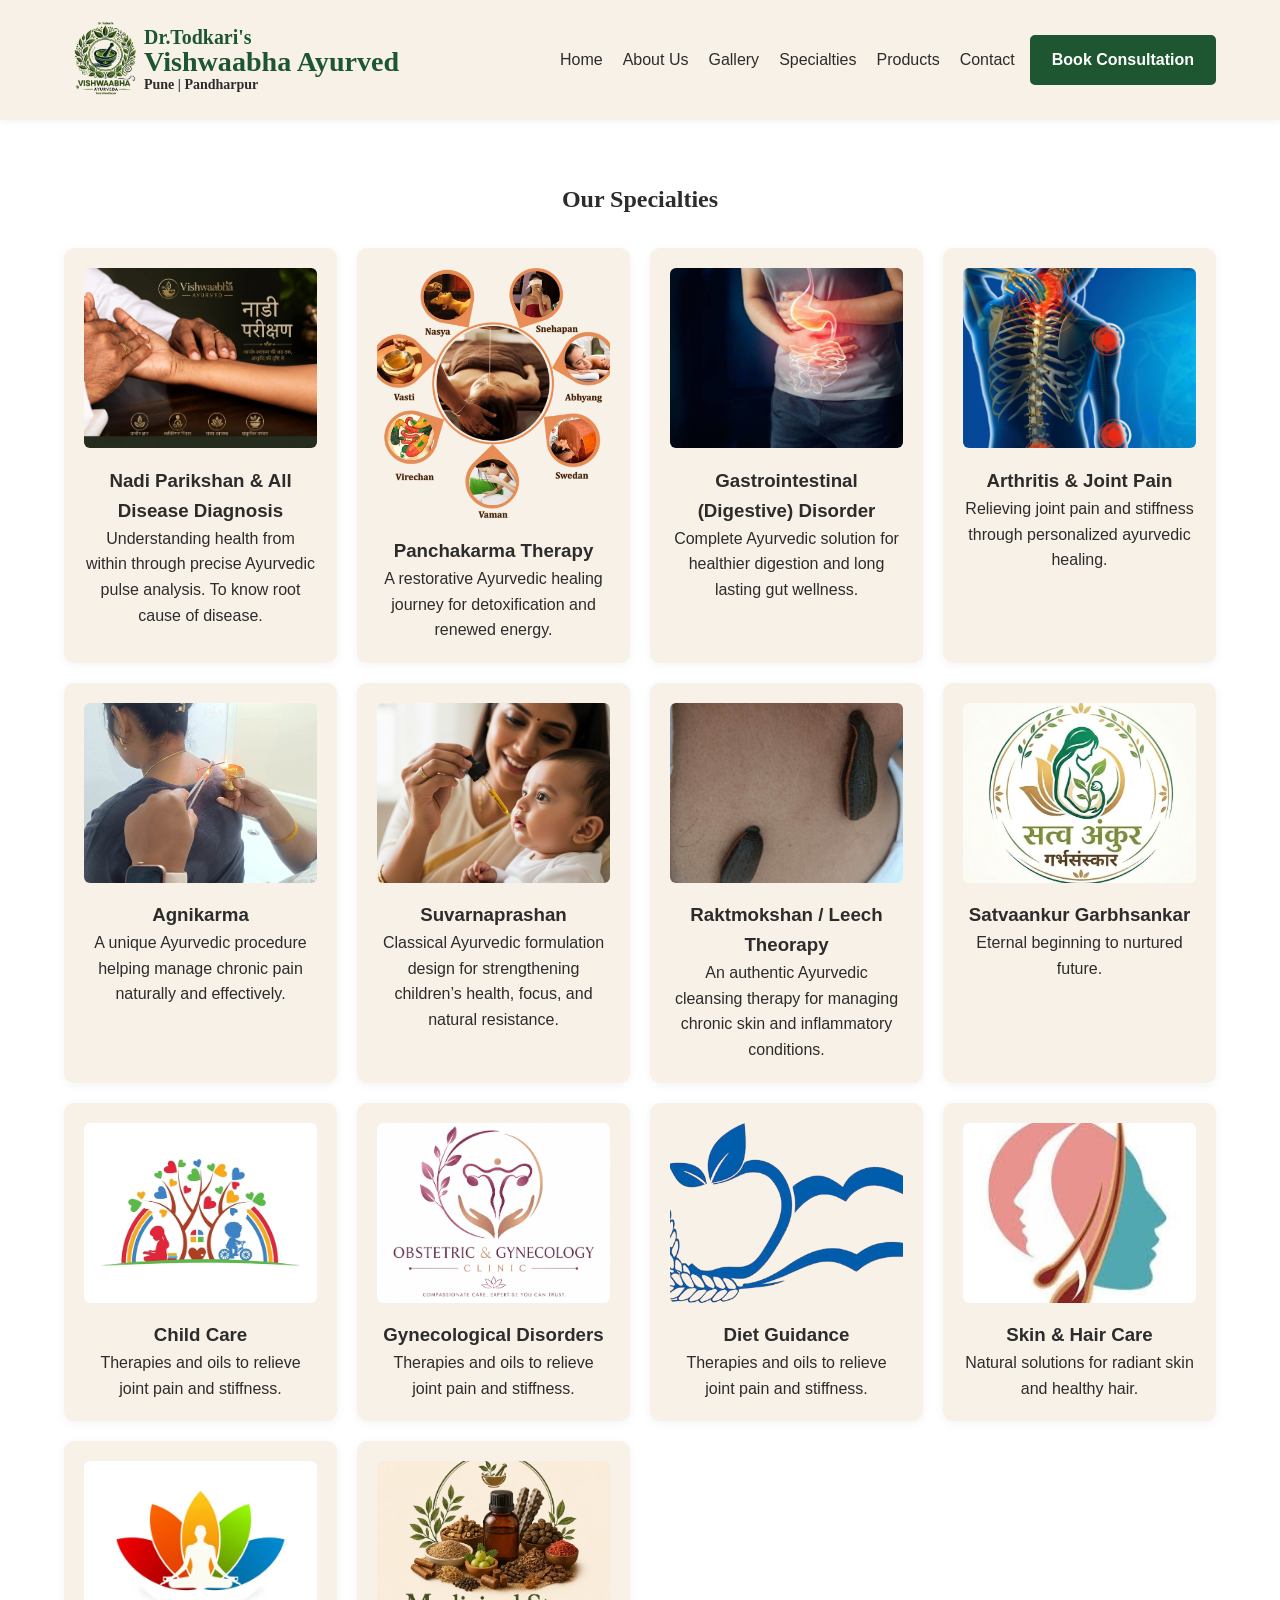
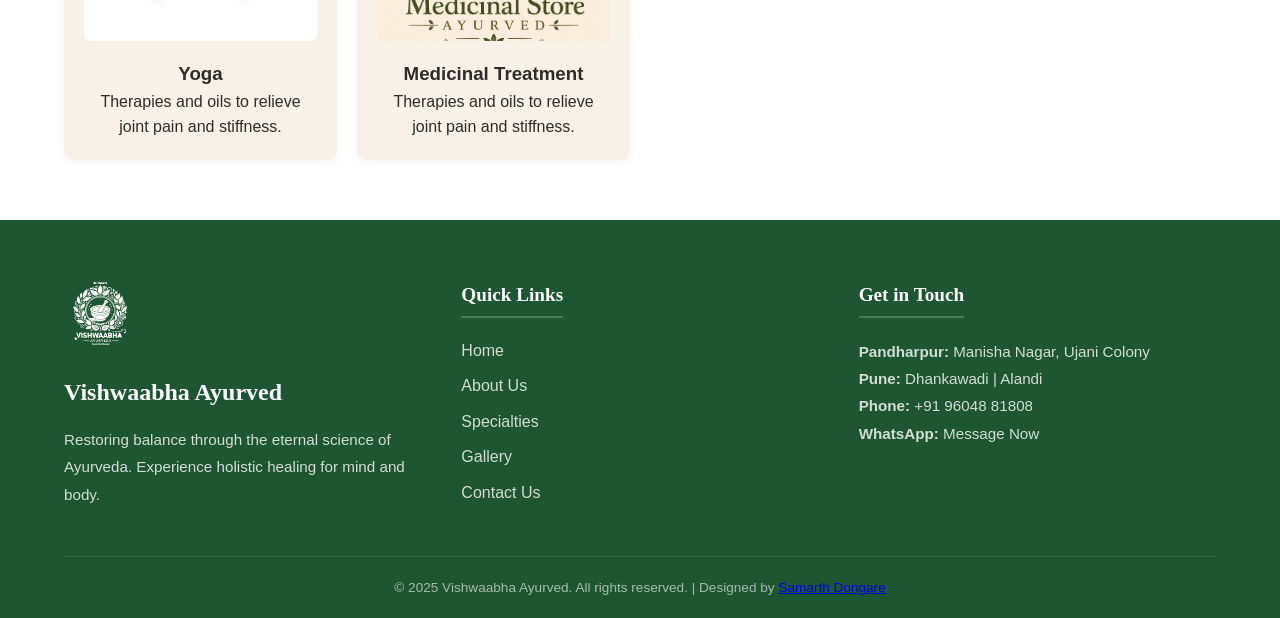
<file: pages/treatment.html>
<!DOCTYPE html>
<html lang="en">
<head>
    <meta charset="UTF-8">
    <meta name="viewport" content="width=device-width, initial-scale=1.0">
    <link rel="stylesheet" href="/style.css">
    <link rel="icon" href="/images/logo.png" >
    <title>Vishwaabha Ayurved</title>
</head>
<body>
  <!-- Header -->
  <header>
    <div class="logo">
      <img id="logoimg" src="/images/logo.png" alt="Logo">
      <div class="name">
        <h5><b>Dr.Todkari's</b></h5>
        <h3>Vishwaabha Ayurved</h3>
        <p>Pune | Pandharpur</p>
      </div>
      <h3 class="hamburger" id="menu-toggle">&#9776;</h3><!-- Hamburger Icon -->
    </div>
    
    <!-- Navigation -->
    <nav id="navbar">
      <ul>
        <li><a href="/index.html">Home</a></li>
        <li><a href="/pages/aboutUs.html">About Us</a></li>
        <li><a href="/pages/gallery.html">Gallery</a></li>
        <li><a href="/pages/treatment.html">Specialties</a></li>
        <li><a href="/pages/products.html">Products</a></li>
        <li><a href="/pages/contact.html">Contact</a></li>
      </ul>
      <a href="#" class="btn-primary">Book Consultation</a>
    </nav>
  </header>

  <section class="treatments">
    <h2>Our Specialties</h2>
    <div class="cards">
      <div class="card">
        <img src="/images/Treat/nadiParikshan.jpeg" alt="Nadi Parikshan" />
        <h3>Nadi Parikshan & All Disease Diagnosis</h3>
        <p>Understanding health from within through precise Ayurvedic pulse analysis. To know root cause of disease.</p>
      </div>
      <div class="card">
        <img id="panchkarma" src="/images/Treat/panchkarma.png" alt="Panchakarma" />
        <h3>Panchakarma Therapy</h3>
        <p>A restorative Ayurvedic healing journey for detoxification and renewed energy.</p>
      </div>
      <div class="card">
        <img src="/images/Treat/Gastro.png" alt="Digestive Disorder" />
        <h3>Gastrointestinal (Digestive) Disorder</h3>
        <p>Complete Ayurvedic solution for healthier digestion and long lasting gut wellness.</p>
      </div>
      <div class="card">
        <img src="/images/Treat/Joint.png" alt="Joint Relief" />
        <h3>Arthritis & Joint Pain</h3>
        <p>Relieving joint pain and stiffness through personalized ayurvedic healing.</p>
      </div>
      <div class="card">
        <img src="/images/Treat/Agnikarma.png" alt="Agnikarma" />
        <h3>Agnikarma</h3>
        <p>A unique Ayurvedic procedure helping manage chronic pain naturally and effectively.</p>
      </div>
      <div class="card">
        <img src="/images/Treat/suvarnaprashan.png" alt="Suvarnaprashan" />
        <h3>Suvarnaprashan</h3>
        <p>Classical Ayurvedic formulation design for strengthening children’s health, focus, and natural resistance.</p>
      </div>
      <div class="card">
        <img src="/images/Treat/Leech.png" alt="Leech Theorapy" />
        <h3>Raktmokshan / Leech Theorapy</h3>
        <p>An authentic Ayurvedic cleansing therapy for managing chronic skin and inflammatory conditions.</p>
      </div>
      <div class="card">
        <img src="/images/Treat/satvankur.jpeg" alt="Garbhsankar" />
        <h3>Satvaankur Garbhsankar</h3>
        <p>Eternal beginning to nurtured future.</p>
      </div>
      <div class="card">
        <img src="/images/Treat/child.png" alt="Child Care" />
        <h3>Child Care</h3>
        <p>Therapies and oils to relieve joint pain and stiffness.</p>
      </div>
      <div class="card">
        <img src="/images/Treat/gynac.png" alt="Gynecological" />
        <h3>Gynecological Disorders</h3>
        <p>Therapies and oils to relieve joint pain and stiffness.</p>
      </div>
      <div class="card">
        <img src="/images/Treat/diet.png" alt="Diet Guidance" />
        <h3>Diet Guidance</h3>
        <p>Therapies and oils to relieve joint pain and stiffness.</p>
      </div>
      <div class="card">
        <img src="/images/Treat/skin&hair.png" alt="Skin care" />
        <h3>Skin & Hair Care</h3>
        <p>Natural solutions for radiant skin and healthy hair.</p>
      </div>
      <div class="card">
        <img src="/images/Treat/yoga.png" alt="Yoga" />
        <h3>Yoga</h3>
        <p>Therapies and oils to relieve joint pain and stiffness.</p>
      </div>
      <div class="card">
        <img src="/images/Treat/Medicinal-store.jpeg" alt="Joint Relief" />
        <h3>Medicinal Treatment</h3>
        <p>Therapies and oils to relieve joint pain and stiffness.</p>
      </div>
    </div>
  </section>

  <footer class="main-footer">
  <div class="footer-container">
    <!-- Column 1: Brand/About -->
    <div class="footer-col">
      <img src="/images/logo.png" alt="Vishwaabha Logo" class="footer-logo">
      <h3>Vishwaabha Ayurved</h3>
      <p>Restoring balance through the eternal science of Ayurveda. Experience holistic healing for mind and body.</p>
    </div>

    <!-- Column 2: Quick Links -->
    <div class="footer-col">
      <h4>Quick Links</h4>
      <ul>
        <li><a href="/index.html">Home</a></li>
        <li><a href="/pages/aboutUs.html">About Us</a></li>
        <li><a href="/pages/treatment.html">Specialties</a></li>
        <li><a href="/pages/gallery.html">Gallery</a></li>
        <li><a href="/pages/contact.html">Contact Us</a></li>
      </ul>
    </div>

    <!-- Column 3: Contact Info -->
    <div class="footer-col">
      <h4>Get in Touch</h4>
      <p><b>Pandharpur:</b> Manisha Nagar, Ujani Colony</p>
      <p><b>Pune:</b> Dhankawadi | Alandi</p>
      <p><b>Phone:</b> <a href="tel:+919604881808">+91 96048 81808</a></p>
      <p><b>WhatsApp:</b> <a href="https://wa.me/9604881808">Message Now</a></p>
    </div>
  </div>

  <div class="footer-bottom">
    <p>&copy; 2025 Vishwaabha Ayurved. All rights reserved. | Designed by <a href="https://samarthdongare.vercel.app/" target="_main">Samarth Dongare</a></p>
  </div>
</footer>

  <script src="/script.js"></script>
</body>
</file>
<file: style.css>
:root {
  --green: #1e5631;
  --beige: #fdfaf4;
  --cream: #f8f1e7;
  --dark: #2c2c2c;
  --font-head: 'Georgia', serif;
  --font-body: 'Open Sans', sans-serif;
}

* {
  margin: 0;
  padding: 0;
  box-sizing: border-box;
}

body {
  font-family: var(--font-body);
  background-color: var(--beige);
  color: var(--dark);
  line-height: 1.6;
}

/* ---------------- HEADER ---------------- */
header {
  width: 100%;
  background: var(--cream);
  display: flex;
  justify-content: space-between;
  align-items: center;
  padding: 20px 5%;
  box-shadow: 0 2px 8px rgba(0,0,0,0.05);
  position: sticky;
  top: 0;
  z-index: 1000;
}

.logo {
  display: flex;
  align-items: center;
  font-size: 24px;
  font-weight: bold;
  font-family: var(--font-head);
  color: var(--green);
  line-height: 1;
}

#logoimg {
  width: 80px;
}

.name {
  display: flex;
  flex-direction: column;
}

.name p {
  color: var(--dark);
  font-size: 14px;
  margin-top: 2px;
}

nav {
  display: flex;
  align-items: center;
  flex-wrap: wrap;
  gap: 15px;
}

nav ul {
  list-style: none;
  display: flex;
  gap: 20px;
  text-align: center;
  line-height: 1.2;
  transition: color 0.3s;
}

nav a {
  text-decoration: none;
  color: var(--dark);
  font-weight: 500;
}

nav ul li a:hover {
  color: var(--green);
}

.btn-primary, .btn-secondary {
  padding: 10px 20px;
  border-radius: 5px;
  font-weight: 600;
  text-decoration: none;
}

.btn-primary {
  border: 2px solid var(--green);
  background: var(--green);
  color: white;
}

.btn-primary:hover {
  background: #2a7944; 
  color: var(--beige);
}

.btn-secondary {
  background-color: var(--cream);
  border: 2px solid var(--green);
  color: var(--dark);
}

.btn-secondary:hover {
  background: var(--green);
  color: var(--beige); 
}
.hero-content {
  padding: 50px;
  margin: 30px;
  border-radius: 10px;
  text-align: center;
  background: rgba(255,255,255,0.05); /* optional: slight overlay for readability */
}
/* ---------------- HERO ---------------- */
/* ---------- HERO SLIDER ---------- */
.hero-slider {
  position: relative;
  width: 100%;
  height: 500px; /* same as original hero */
  overflow: hidden;
}

/* Each slide */
.hero-slider .slide {
  position: absolute;
  width: 100%;
  height: 100%;
  top: 0;
  left: 0;
  opacity: 0;
  transition: opacity 0.5s ease-in-out;
  animation: slideAnimation 9s infinite;
}

/* Slide delays for sequence */
.hero-slider .slide:nth-child(1) {
  animation-delay: 0s;
}
.hero-slider .slide:nth-child(2) {
  animation-delay: 3s;
}
.hero-slider .slide:nth-child(3) {
  animation-delay: 6s;
}

/* Slide images */
.hero-slider .slide img {
  width: 100%;
  height: 100%;
  object-fit: contain;
  display: block;
  z-index: 1;
}

/* Slide 1: hero background */
.hero-slider .slide-hero {
  background: url('/images/hero.jpg') no-repeat center center/cover;
  color: white;
  display: flex;
  flex-direction: column;
  align-items: center;
  justify-content: center;
  z-index: 1;
}

/* Hero content styling (reusing existing) */
.hero-slider .hero-content {
  padding: 50px;
  border-radius: 10px;
  position: relative;
  z-index: 2;
  text-align: center;
}

.hero-slider .hero h1 {
  font-size: 2.5rem;
  margin-bottom: 20px;
  font-family: var(--font-head);
}

.hero-slider .hero-buttons a {
  margin: 10px;
}

/* Fade in/out animation for slides */
@keyframes slideAnimation {
  0%   { opacity: 0; }
  5%   { opacity: 1; }
  30%  { opacity: 1; }  /* visible */
  35%  { opacity: 0; }
  100% { opacity: 0; }
}


/* ---------------- ABOUT ---------------- */
.about {
  display: flex;
  gap: 40px;
  padding: 60px 5%;
  align-items: center;
}

.about-img {
  flex: 1;
  background: url('../images/about.jpeg') no-repeat center center/cover;
  min-height: 450px;
  border-radius: 10px;
  width: 100%;
  z-index: 1;
}

.about-text {
  flex: 1;
}

/* ---------------- CARDS ---------------- */
.treatments, .products {
  padding: 60px 5%;
  background: white;
}

.treatments h2, .products h2 {
  font-family: var(--font-head);
  text-align: center;
  margin-bottom: 30px;
}

.cards {
  display: grid;
  grid-template-columns: repeat(auto-fit, minmax(220px, 1fr));
  gap: 20px;
}

.card {
  background: var(--cream);
  padding: 20px;
  border-radius: 10px;
  text-align: center;
  transition: 0.3s ease;
  box-shadow: 0 2px 10px rgba(0,0,0,0.05);
}

.card img {
  width: 100%;
  height: 180px;
  object-fit: cover;
  border-radius: 6px;
  margin-bottom: 10px;
}
#panchkarma{
  height: 250px;
}
.card:hover {
  transform: translateY(-5px);
}

.read-more, .view-all {
  display: block;
  margin-top: 10px;
  color: var(--green);
  font-weight: bold;
  text-decoration: none;
  text-align: right;
}

.hamburger {
  display: none;
}

/* ---------------- MOBILE ---------------- */
@media (max-width: 1024px) {
  body {
    padding: 0 10px;
    font-size: 16px;
  }

  header {
    flex-direction: column;
    align-items: flex-start;
  }

  .logo {
    justify-content: center;
  }

  nav {
    position: fixed;
    top: 0;
    right: -100%;
    width: fit-content;
    height: 100vh;
    background-color: var(--cream);
    flex-direction: column;
    padding: 2rem;
    box-shadow: 2px 0 8px var(--dark);
    transition: right 0.3s ease-in-out;
    z-index: 1000;
  }

  nav ul {
    margin-top: 50px;
    flex-direction: column;
    gap: 5px;
  }
  nav ul li {
    padding: 10px;
    width: 100%;
    border-bottom: 1px solid #444;
  }

  nav.show {
    right: 0;
    padding: 10px;
  }

  .hamburger {
    display: block;
    font-size: 2rem;
    cursor: pointer;
    z-index: 1001;
    position: absolute;
    right: 1rem;
  }

  .btn-primary {
    margin-top: 5px;
    margin-left: 0px;
  }

  .hero {
    width: 100%;
    height: auto;
    color: var(--cream);
  }

  .hero-content {
    padding: 40px;
  }

  .hero h1 {
    font-size: 28px;
    text-align: left;
  }

  .desktop-only-br {
    display: none;
  }

  .hero-buttons {
    display: flex;
    flex-direction: column;
    text-align: center;
    width: 150px;
  }
  .hero-buttons a{
    margin-left: 0px;
    margin-top: 0px;
  }
  /* ABOUT mobile fix */
  .about {
    flex-direction: column-reverse;
  }

  .about-img {
    background: url('../images/about.jpeg') no-repeat center center/cover;
    min-height: 300px;
    width: 100%;
    border-radius: 10px;
    background-size: cover;
    z-index: 1;
  }
  #panchkarma{
  height: 330px;
}
  .section {
    padding: 1rem;
    text-align: center;
  }

  footer {
    font-size: 14px;
    padding: 1rem;
  }
}

/* --- Shared Page Headers --- */
.page-title {
  background: var(--green);
  color: white;
  padding: 60px 5%;
  text-align: center;
}

.page-title h1 {
  font-family: var(--font-head);
  font-size: 2.5rem;
}

/* --- Gallery Grid --- */
.gallery-grid {
  display: grid;
  grid-template-columns: repeat(auto-fit, minmax(250px, 1fr));
  gap: 15px;
  padding: 40px 5%;
}

.gallery-item {
  overflow: hidden;
  border-radius: 10px;
  height: 250px;
}

.gallery-item img {
  width: 100%;
  height: 100%;
  object-fit: cover;
  transition: transform 0.5s ease;
}

.gallery-item:hover img {
  transform: scale(1.1);
}

/* --- Product Specifics --- */
.product-badge {
  background: var(--green);
  color: white;
  padding: 5px 10px;
  font-size: 12px;
  border-radius: 3px;
  display: inline-block;
  margin-bottom: 10px;
}

/* ---------------- PROFESSIONAL FOOTER ---------------- */
.main-footer {
  background-color: var(--green);
  color: white;
  padding: 60px 5% 0; /* Bottom padding 0 because of footer-bottom */
  font-family: var(--font-body);
}

.footer-container {
  display: grid;
  grid-template-columns: repeat(auto-fit, minmax(250px, 1fr));
  gap: 40px;
  max-width: 1200px;
  margin: 0 auto;
  padding-bottom: 40px;
}

.footer-col h3 {
  font-family: var(--font-head);
  margin-bottom: 15px;
  font-size: 1.5rem;
}

.footer-col h4 {
  font-family: var(--font-head);
  margin-bottom: 20px;
  font-size: 1.2rem;
  border-bottom: 2px solid rgba(255, 255, 255, 0.2);
  display: inline-block;
  padding-bottom: 5px;
}

.footer-logo {
  width: 70px;
  margin-bottom: 15px;
  filter: brightness(0) invert(1); /* Makes logo white if it's dark */
}

.footer-col p {
  font-size: 0.95rem;
  line-height: 1.8;
  color: rgba(255, 255, 255, 0.8);
}

.footer-col ul {
  list-style: none;
  padding: 0;
}

.footer-col ul li {
  margin-bottom: 10px;
}

.footer-col ul li a, .footer-col p a {
  color: rgba(255, 255, 255, 0.8);
  text-decoration: none;
  transition: color 0.3s ease;
}

.footer-col ul li a:hover {
  color: white;
  padding-left: 5px; /* Subtle hover effect */
}

.footer-bottom {
  border-top: 1px solid rgba(255, 255, 255, 0.1);
  padding: 20px 0;
  text-align: center;
  font-size: 0.85rem;
  color: rgba(255, 255, 255, 0.6);
}

/* ---------------- MOBILE FOOTER ---------------- */
@media (max-width: 768px) {
  .main-footer {
    text-align: center;
    padding-top: 40px;
  }

  .footer-col h4 {
    display: block;
    border-bottom: none;
  }
  
  .footer-container {
    gap: 30px;
  }
}
</file>
